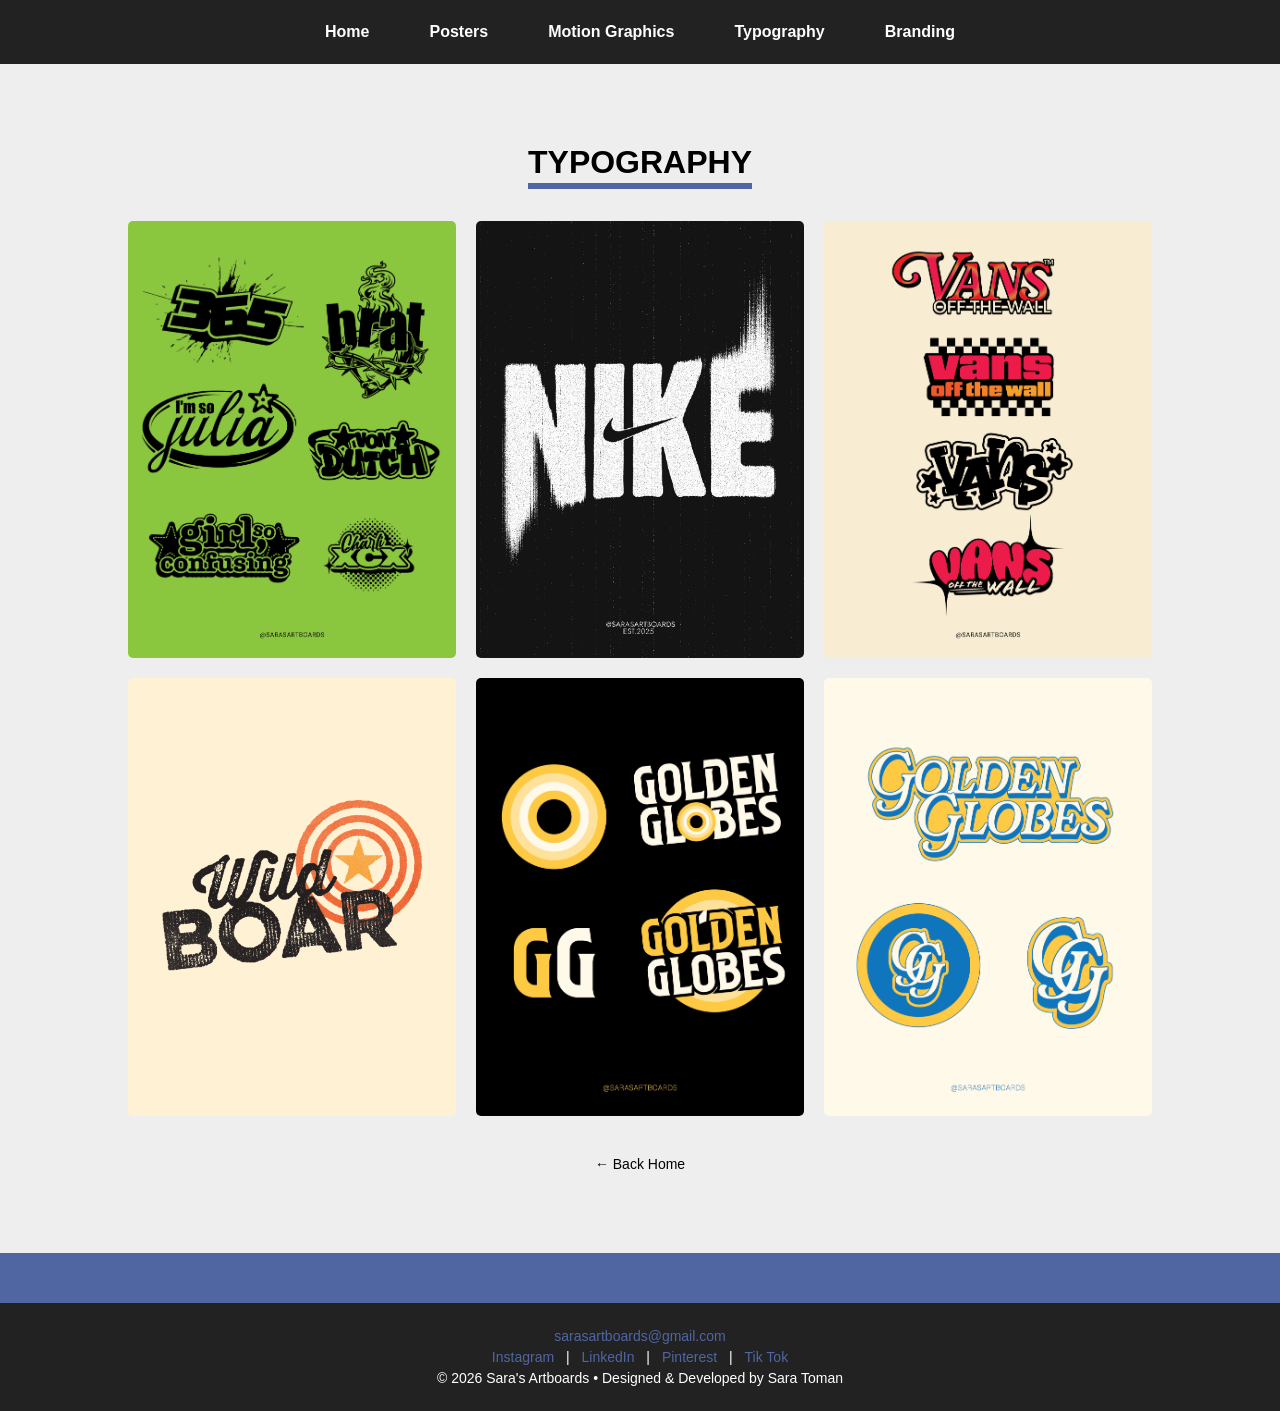
<file: pages/typography.html>
<!DOCTYPE html>
<html lang="en">
<head>
  <meta charset="UTF-8">
  <title>Typography</title>
  <link rel="stylesheet" href="../styles/style.css">
  <script src="../scripts/script.js"></script>
  <link rel="icon" href="../images/Assets/Branding/favicon.ico">
</head>

<body>


  <nav class="navbar">
    <a href="../index.html" class="nav-link">Home</a>
    <a href="../pages/posters.html" class="nav-link">Posters</a>
    <a href="../pages/motion.html" class="nav-link">Motion Graphics</a>
    <a href="../pages/typography.html" class="nav-link">Typography</a>
    <a href="../pages/branding.html" class="nav-link">Branding</a>
  </nav>




  <section class="subpage">
    <h1 class="page-title">TYPOGRAPHY</h1>

    <div class="gallery">
        <div class="gallery-item">
          <img src="../images/Assets/Work/Other/New_Typography_Layouts_BRAT.png" alt="brat">
          <div class="overlay">
            <h3>brat Typography</h3>
            <p>Designed after Charli XCX's, "brat"</p>
          </div>
        </div>
  
        <div class="gallery-item">
          <img src="../images/Assets/Work/Other/Nike/Nike_Type.jpg" alt="Nike">
          <div class="overlay">
            <h3>Nike</h3>
            <p>Nike inspired Type</p>
          </div>
        </div>

        <div class="gallery-item">
            <img src="../images/Assets/Work/Other/New_Typography_Layouts_VANS.png" alt="Vans">
            <div class="overlay">
              <h3>Vans</h3>
              <p>Re-imagined Type of Vans</p>
            </div>
          </div>

          <div class="gallery-item">
            <img src="../images/Assets/Work/Other/Wild_Boar_Socials_FNL-02.png" alt="Wild Boar">
            <div class="overlay">
              <h3>Wild Boar</h3>
              <p>Concept Branding of the American BBQ resteraunt, Wild Boar</p>
            </div>
          </div>

          <div class="gallery-item">
            <img src="../images/Assets/Work/Other/New_Typography_Layouts_GG_B.png" alt="Golden Globes">
            <div class="overlay">
              <h3>Golden Globes</h3>
              <p>Re-imagined Type of the Golden Globes</p>
            </div>
          </div>

         <div class="gallery-item">
            <img src="../images/Assets/Work/Other/New_Typography_Layouts_GG_W.png" alt="Golden Globes">
            <div class="overlay">
              <h3>Golden Globes</h3>
              <p>Re-imagined Type of the Golden Globes</p>
            </div>
          </div>
         </div>


    







             <a href="../index.html" class="back">← Back Home</a>
  </section>



  <footer class="footer">
    <div class="footer-content">
      <p> <a href="mailto:youremail@example.com">sarasartboards@gmail.com</a> </p>
      <p>
         
        <a href="https://www.instagram.com/sarasartboards/?hl=en" target="_blank">Instagram</a> | 
        <a href="https://www.linkedin.com/in/sara-toman-006303263/" target="_blank">LinkedIn</a> | 
        <a href="https://www.pinterest.com/sarasartboards" target="_blank">Pinterest</a> |
        <a href="https://www.tiktok.com/@sarasartboards" target="_blank">Tik Tok</a>
      </p>
      <p>© 2026 Sara's Artboards • Designed & Developed by Sara Toman</p>
    </div>
  </footer>



</body>
</html>
</file>
<file: styles/style.css>
/* RESET */
* {
  margin: 0;
  padding: 0;
  box-sizing: border-box;
}

/* BODY */
body {
  font-family: Arial, Helvetica, sans-serif;
  background: #4f66a3;
  color: black;
}

/* HERO */
.hero {
  height: 80vh;
  display: flex;
  justify-content: center;
  align-items: center;
  background: url("images/background.png") center/cover no-repeat;
}

.logo {
  width: 1000px;
  max-width: 80%;
  position: relative;
  z-index: 10;
  
}

/* WORK SECTION */
.work {
  padding: 60px 10%;
  background: #eee;
}

.work-grid {
  display: flex;
  justify-content: space-between;
  gap: 20px;
}

.work-item {
  text-align: center;
  width: 100%;
}

.work-item h3 {
  margin-bottom: 15px;
  font-size: 14px;
  letter-spacing: 1px;
}

.box {
  height: 450px;
  background: #ccc;
}





/* ABOUT */
.about {
  margin-bottom: -120px;
  padding: 60px 10%;
  text-align: center;
  background: #eee;
}

.about-box {
  height: 120px;
  background: #ccc;
  margin: 20px 0;
}

.about-line {
  height: 20px;
  background: #ccc;
}

/* EXPERIENCE */
.experience {
  padding: 60px 10%;
  text-align: center;
  background: #eee;
}

.exp-box {
  height: 150px;
  background: #ccc;
  margin-top: 20px;
}






/* SUBPAGES */
.subpage {
  padding: 80px 10%;
  text-align: center;
  background: #eee;
  min-height: 100vh;
}

.subpage h1 {
  margin-bottom: 40px;
  font-size: 32px;
}

/* GALLERY GRID */
.gallery {
  display: grid;
  grid-template-columns: repeat(3, 1fr);
  gap: 20px;
}



/* BACK BUTTON */
.back {
  display: inline-block;
  margin-top: 40px;
  text-decoration: none;
  color: black;
  font-size: 14px;
  text-align: center;
}




.gallery-item {
  width: 100%;
  aspect-ratio: 3 / 4; 
  overflow: hidden;    
  border-radius: 5px;  
}

.gallery-item img {
  width: 100%;
  height: 100%;
  object-fit: cover;  
  display: block;
}


@media (max-width: 900px) {
  .gallery {
    grid-template-columns: repeat(2, 1fr); 
  }
}

@media (max-width: 600px) {
  .gallery {
    grid-template-columns: 1fr; 
  }
}






/* Make gallery items relative so overlay can position on top */
.gallery-item {
  position: relative;
  width: 100%;
  aspect-ratio: 3 / 4; 
  overflow: hidden;
  border-radius: 5px;
  cursor: pointer;
}

/* Image fills the container */
.gallery-item img {
  width: 100%;
  height: 100%;
  object-fit: cover;
  display: block;
  position: relative;
  z-index: 2;
}

/* Overlay */
.overlay {
  position: absolute;
  top: 0;
  left: 0;
  width: 100%;
  height: 100%;
  background: rgba(0, 0, 0, 0.6);
  color: white;
  opacity: 0;
  display: flex;
  flex-direction: column;
  justify-content: center;
  align-items: center;
  padding: 15px;
  text-align: center;
  transition: opacity 0.3s ease;
  z-index: 3;
  pointer-events: none;
}

/* Show overlay on hover */
.gallery-item:hover .overlay {
  opacity: 1;
}

.overlay h3 {
  margin: 0;
  font-size: 18px;
}

.overlay p {
  margin-top: 5px;
  font-size: 14px;
}




/* NAVBAR STYLING */
.navbar {
  display: flex;
  justify-content: center;   
  gap: 30px;                    /* space between buttons */
  background: #222;        
  padding: 15px 0;
  position: sticky;            
  top: 0;                       
  z-index: 1000;             
}

.nav-link {
  color: white;
  text-decoration: none;
  font-weight: bold;
  font-size: 16px;
  padding: 8px 15px;
  border-radius: 5px;
  transition: background 0.2s;
}

.nav-link:hover {
  background: #4f66a3;            
}

.nav-link.active {
  background: #4f66a3; /* accent color for current page? not working lowkey???? */
}








/* FOOTER STYLING */
.footer {
  background: #222;     
  color: white; 
  text-align: center;
  padding: 20px 15px;
  margin-top: 50px;
  font-size: 14px;
}

.footer a {
  color: #4f66a3;            
  text-decoration: none;
  margin: 0 8px;
}

.footer a:hover {
  text-decoration: underline;
}

.footer-content p {
  margin: 5px 0;            
}







/* MOTION GRAPHICS GRID (2 columns) */
.motion-gallery {
  display: grid;
  grid-template-columns: repeat(2, 1fr);
  gap: 20px;
}

/* MAKE VIDEOS 16:9 */
.motion-item {
  position: relative;
  width: 100%;
  aspect-ratio: 16 / 9; /* widescreen video */
  overflow: hidden;
  border-radius: 5px;
}

/* VIDEO FIT */
.motion-item video {
  width: 100%;
  height: 100%;
  object-fit: cover;
  display: block;
}

/* RESPONSIVE */
@media (max-width: 700px) {
  .motion-gallery {
    grid-template-columns: 1fr; 
  }
}









.overlay {
  pointer-events: none;
}


/* ABOUT LAYOUT */
.about-container {
  display: flex;
  align-items: center;
  gap: 60px;
  margin-top: 30px;
}

/* IMAGE */
.about-image img {
  width: 250px;
  height: auto;
  border-radius: 10px;
  object-fit: cover;
}

/* TEXT */
.about-text {
  max-width: 900px;
  text-align: left;
  font-size: 16px;
  line-height: 1.6;
}

@media (max-width: 700px) {
  .about-container {
    flex-direction: column;
    text-align: center;
  }

  .about-text {
    text-align: center;
  }
}




/* SLIDER CONTAINER */
.slider {
  position: relative;
  width: 100%;
  aspect-ratio: 3 / 4; 
  overflow: hidden;
  cursor: pointer;
}

/* SLIDES */
.slides {
  width: 100%;
  height: 100%;
  position: relative;
}

.slide {
  position: absolute;
  top: 50%;
  left: 50%;
  transform: translate(-50%, -50%);

  width: 100%;
  height: 100%;
  object-fit: contain;

  opacity: 0;
  transition: opacity 0.5s ease;
}

.slide.active {
  opacity: 1;
}

/* ARROWS */
.prev, .next {
  position: absolute;
  top: 50%;
  transform: translateY(-50%);
  background: rgba(0,0,0,0.5);
  color: white;
  border: none;
  padding: 8px 12px;
  cursor: pointer;
  z-index: 2;
}

.prev { left: 10px; }
.next { right: 10px; }

.prev:hover, .next:hover {
  background: rgba(0,0,0,0.8);
}






/* HERO */
.hero {
  position: relative;
  height: 72vh;
  overflow: hidden;
}

/* STARS BASE */
.star {
  position: absolute;
  width: 650px;
  opacity: 1;
  transition: all 1s ease;
}

/* START POSITIONS (OFF SCREEN) */
.star-left {
  left: -600px;
  bottom: 50px;
}

.star-right {
  right: -600px;
  bottom: 100px;
}

.star-top {
  top: -600px;
  left: 50%;
  transform: translateX(-50%);
}

/* FINAL POSITIONS (when active) */
.hero.active .star {
  opacity: 1;
}

.hero.active .star-left {
  left: -300px;
}

.hero.active .star-right {
  right: -300px;
}

.hero.active .star-top {
  top: -350px;
}





/* OUTER WINDOW */
.logo-marquee {
  margin-top: 40px;
  width: 100%;
  overflow: hidden;
  padding: 20px 1%; 
  box-sizing: border-box;
}

/* MOVING TRACK */
.logo-track {
  display: flex;
  flex-wrap: nowrap; 
  gap: 70px;
  width: max-content;
  animation: scroll 30s linear infinite;
}

/* LOGOS */
.logo-item {
  position: relative;
  width: 120px;
  flex-shrink: 0;
  flex: 0 0 auto;
  overflow: visible; 
}

.logo-item img {
  width: 100%;
  height: auto;
  display: block;
}

/* TOOLTIP */
.tooltip {
  position: absolute;
  top: 60%;
  left: 50%;
  transform: translateX(-50%);

  background: #4f66a3;
  color: white;

  padding: 8px 12px;
  font-size: 12px;

  width: max-content;
  max-width: 150px;
  white-space: normal;

  opacity: 0;
  transition: 0.3s ease;

  pointer-events: none;

  z-index: 9999;
}

/* SHOW ON HOVER */
.logo-item:hover .tooltip {
  opacity: 1;
}

/* AUTO SCROLL */
@keyframes scroll {
  0% {
    transform: translateX(0);
  }
  100% {
    transform: translateX(-50%);
  }
}





.motion-section {
  margin-top: 50px;
  padding: 0 10% 80px;  
  text-align: center;
}

.motion-section h3 {
  margin-bottom: 30px;
}


.motion-slider {
  width: 80%;          
  max-width: 900px;    
  margin: 0 auto;      

  aspect-ratio: 16 / 9;
  position: relative;
  overflow: hidden;
  background: black;  
}


/*ABOUT ME------------------------------------*/





/* LAYOUT */
.about-container {
  display: flex;
  align-items: center;
  justify-content: flex-start;
  gap: 20px; 
}


/* IMAGE */
.about-image img {
  width: 250px;
  border-radius: -50px;
}


/* ROTATED TITLE */
.about-title h2 {
  writing-mode: vertical-rl;
  transform: rotate(180deg);
  white-space: nowrap;
  font-size: 65px;
  letter-spacing: 2px;
  margin: 20;
}

/* TEXT */
.about-text {
  max-width: 750px;
  line-height: 1.6;
  margin-left: 60px; 
}




@media (max-width: 700px) {
  .about-container {
    flex-direction: column;
    text-align: center;
  }

  .about-title h2 {
    transform: rotate(0);
  }
}






.about-text a {
  color: #4f66a3;
  font-weight: bold;
  text-decoration: none;
}

.about-text a:hover {
  text-decoration: underline;
}






.lightbox {
  position: fixed;
  top: 0;
  left: 0;
  width: 100%;
  height: 100%;
  background: rgba(0, 0, 0, 0.9);
  display: flex;
  justify-content: center;
  align-items: center;
  z-index: 99999;
  cursor: pointer;
}

.lightbox img {
  max-width: 90%;
  max-height: 90%;
  object-fit: contain;
  box-shadow: 0 0 30px rgba(0, 0, 0, 0.4);
}



/*BRANDING PAGE------------------------------------*/


.branding-subpage {
  background: #eee;
}

.brand-project {
  display: flex;
  align-items: flex-start;
  gap: 40px;
  margin-bottom: 100px;
  text-align: left;
}

.brand-info {
  flex: 1;
  position: sticky;
  top: 100px;
}

.brand-info h2 {
  font-size: 30px;
  margin-bottom: 15px;
}

.brand-info p {
  font-size: 16px;
  line-height: 1.6;
  max-width: 320px;
}



.brand-item {
  width: 100%;
  border-radius: 8px;
  overflow: hidden;
}



.brand-logo {
  width: 280px;
  max-width: 100%;
  margin-bottom: 20px;
  display: block;
}

.brand-gallery {
  flex: 2;
  display: grid;
  grid-template-columns: repeat(2, 1fr); 
  gap: 20px;
}

.brand-item img {
  width: 100%;
  max-width: 350px; 
  margin: 0 auto;   
  display: block;
  border-radius: 8px;
}


/* mobile */
@media (max-width: 900px) {
  .brand-project {
    flex-direction: column;
  }

  .brand-info {
    position: static;
    max-width: 100%;
  }

  .brand-info p {
    max-width: 100%;
  }
}



.subpage h1 {
  opacity: 0;
  transform: translateY(30px);
  transition: opacity 0.8s ease, transform 0.8s ease;
}

.subpage h1.show {
  opacity: 1;
  transform: translateY(0);
}



.page-title {
  position: relative;
  display: inline-block;
}

/* the purple bar */
.page-title::after {
  content: "";
  position: absolute;
  left: 0;
  bottom: -8px; /* space under text */

  height: 6px;
  width: 0;

  background: #4f66a3; /* your purple */

  transition: width 0.8s ease;
}

.page-title.show::after {
  width: 100%;
}





/* ---------------- MOBILE RESPONSIVE HOMEPAGE ---------------- */

@media (max-width: 900px) {

  /* NAV */
  .navbar {
    flex-wrap: wrap;
    gap: 10px;
    padding: 12px 10px;
  }

  .nav-link {
    font-size: 13px;
    padding: 6px 10px;
  }

  /* HERO */
  .hero {
    height: 70vh;
  }

  .logo {
    width: 85%;
    max-width: 500px;
  }

  .star {
    width: 420px;
  }

  .hero.active .star-left {
    left: -240px;
  }

  .hero.active .star-right {
    right: -240px;
  }

  .hero.active .star-top {
    top: -260px;
  }

  /* WORK GRID */
  .work {
    padding: 50px 6%;
  }

  .work-grid {
    flex-direction: column;
    gap: 50px;
  }

  .work-item {
    width: 100%;
  }

  .slider {
    max-width: 420px;
    margin: 0 auto;
  }

  /* MOTION SECTION */
  .motion-section {
    padding: 40px 6% 60px;
  }

  .motion-slider {
    width: 100%;
  }

  /* ABOUT */
  .about {
    margin-bottom: 0;
    padding: 50px 6%;
  }

  .about-container {
    flex-direction: column;
    gap: 25px;
    text-align: center;
  }

  .about-image img {
    width: 220px;
    border-radius: 10px;
  }

  .about-title h2 {
    writing-mode: horizontal-tb;
    transform: none;
    font-size: 40px;
    margin: 0;
  }

  .about-text {
    max-width: 100%;
    margin-left: 0;
    text-align: center;
  }

  /* EXPERIENCE */
  .experience {
    padding: 50px 6%;
  }

  .logo-track {
    gap: 40px;
  }

  .logo-item {
    width: 90px;
  }

  .tooltip {
    max-width: 130px;
    font-size: 11px;
  }
}


@media (max-width: 500px) {

  .hero {
    height: 60vh;
  }

  .logo {
    width: 90%;
  }

  .star {
    width: 300px;
  }

  .hero.active .star-left {
    left: -190px;
  }

  .hero.active .star-right {
    right: -190px;
  }

  .hero.active .star-top {
    top: -200px;
  }

  .work-grid {
    gap: 40px;
  }

  .slider {
    max-width: 320px;
  }

  .about-title h2 {
    font-size: 34px;
  }

  .about-text {
    font-size: 14px;
    line-height: 1.6;
  }

  .footer {
    font-size: 12px;
  }

  .footer a {
    display: inline-block;
    margin: 4px;
  }
}

/* FIX HERO LAYERING */
.hero {
  position: relative;
  overflow: hidden;
}

.star {
  z-index: 1;
}

.logo {
  position: relative;
  z-index: 10;
}
</file>
